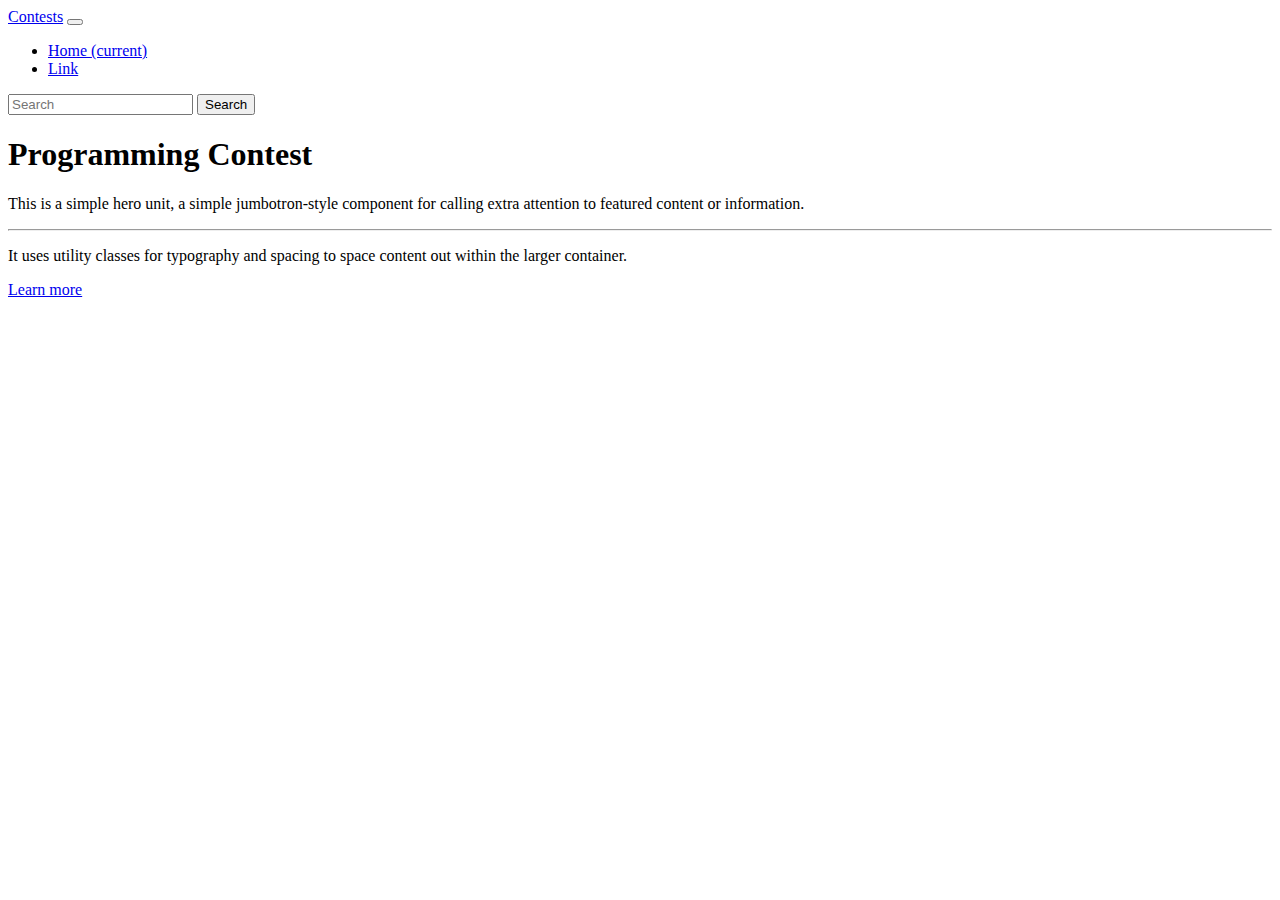
<file: Task1_Landing Page/index.html>
<!DOCTYPE html>
<html>

<head>
  <meta charset="utf-8">
  <meta name="viewport" content="width=device-width">
  <title>replit</title>
  <link href="style.css" rel="stylesheet" type="text/css" />
  <link rel="stylesheet" href="https://cdn.jsdelivr.net/npm/bootstrap@4.6.2/dist/css/bootstrap.min.css"
    integrity="sha384-xOolHFLEh07PJGoPkLv1IbcEPTNtaed2xpHsD9ESMhqIYd0nLMwNLD69Npy4HI+N" crossorigin="anonymous">
</head>

<body>
  <nav class="navbar navbar-expand-lg navbar-light bg-light">
    <a class="navbar-brand" href="#">Contests</a>
    <button class="navbar-toggler" type="button" data-toggle="collapse" data-target="#navbarSupportedContent"
      aria-controls="navbarSupportedContent" aria-expanded="false" aria-label="Toggle navigation">
      <span class="navbar-toggler-icon"></span>
    </button>

    <div class="collapse navbar-collapse" id="navbarSupportedContent">
      <ul class="navbar-nav mr-auto">
        <li class="nav-item active">
          <a class="nav-link" href="#">Home <span class="sr-only">(current)</span></a>
        </li>
        <li class="nav-item">
          <a class="nav-link" href="#">Link</a>
        </li>


      </ul>
      <form class="form-inline my-2 my-lg-0">
        <input class="form-control mr-sm-2" type="search" placeholder="Search" aria-label="Search">
        <button class="btn btn-outline-success my-2 my-sm-0" type="submit">Search</button>
      </form>
    </div>
  </nav>
  <div class="container">
    <div class="jumbotron">
      <h1 class="display-4">Programming Contest</h1>
      <p class="lead">This is a simple hero unit, a simple jumbotron-style component for calling extra attention to
        featured content or information.</p>
      <hr class="my-4">
      <p>It uses utility classes for typography and spacing to space content out within the larger container.</p>
      <a class="btn btn-primary btn-lg" href="#" role="button">Learn more</a>
    </div>
  </div>

  <div id="cardContainer" class="rows container">
   
  </div>



  <script src="script.js"></script>

  <!--
  This script places a badge on your repl's full-browser view back to your repl's cover
  page. Try various colors for the theme: dark, light, red, orange, yellow, lime, green,
  teal, blue, blurple, magenta, pink!
  -->
  <script src="https://cdn.jsdelivr.net/npm/jquery@3.5.1/dist/jquery.slim.min.js"
    integrity="sha384-DfXdz2htPH0lsSSs5nCTpuj/zy4C+OGpamoFVy38MVBnE+IbbVYUew+OrCXaRkfj"
    crossorigin="anonymous"></script>
  <script src="https://cdn.jsdelivr.net/npm/bootstrap@4.6.2/dist/js/bootstrap.bundle.min.js"
    integrity="sha384-Fy6S3B9q64WdZWQUiU+q4/2Lc9npb8tCaSX9FK7E8HnRr0Jz8D6OP9dO5Vg3Q9ct"
    crossorigin="anonymous"></script>
  <script src="https://replit.com/public/js/replit-badge-v2.js" theme="dark" position="bottom-right"></script>
</body>

</html>
</file>
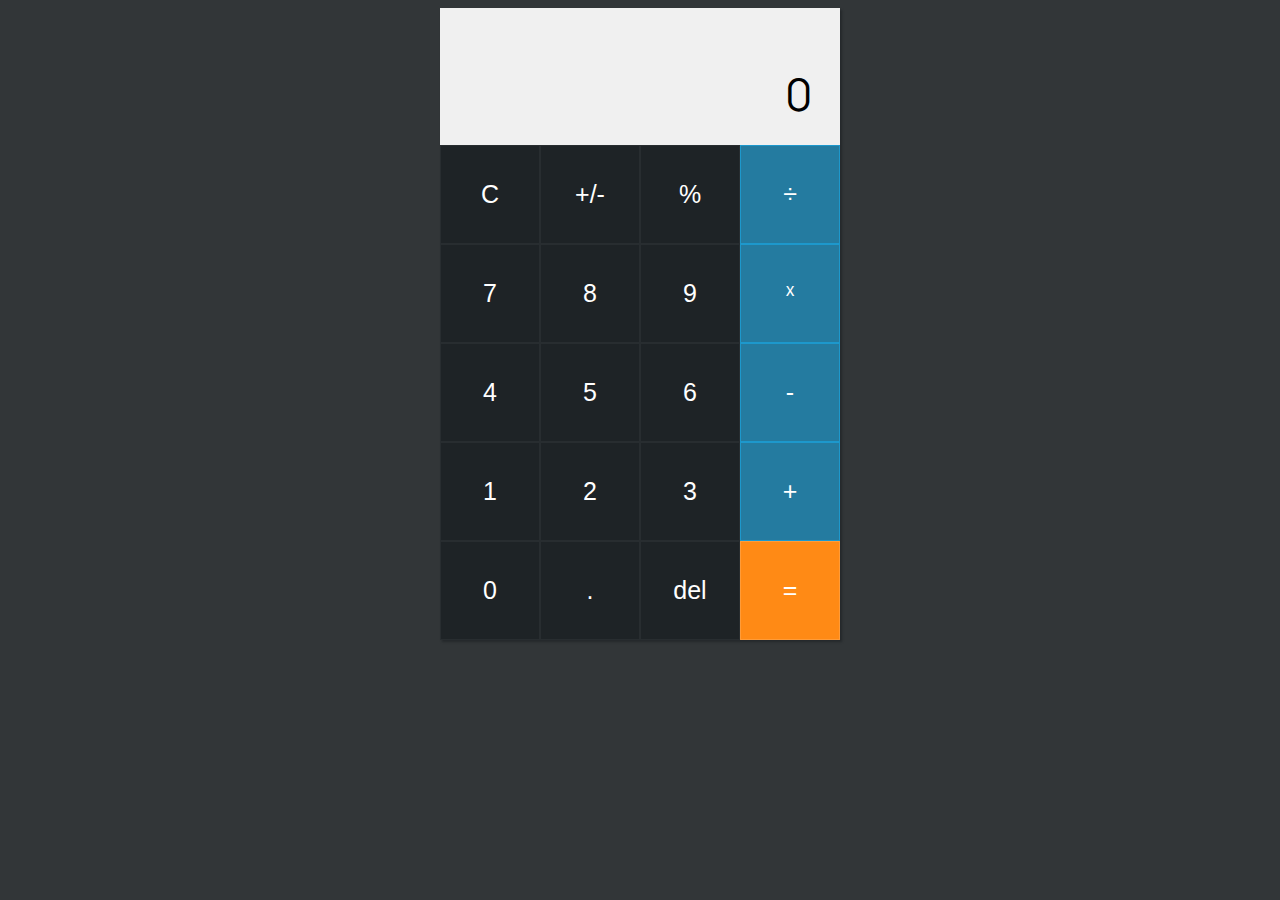
<file: Task3_Calculator/index.html>
<!DOCTYPE html>
<html lang="en">

<head>
    <meta charset="UTF-8">
    <meta name="viewport" content="width=device-width, initial-scale=1.0">
    <title>Calculator</title>
    <script src="script.js"></script>
    <link rel="stylesheet" href="style.css">
    <link href="https://fonts.googleapis.com/css2?family=Manrope:wght@300&display=swap" rel="stylesheet">
</head>

<body>
    <section id="calculator">
        <div id="calc" class="format"></div>
        <div id="results" class="format">0</div>
        <div id="buttons">
            <div id="line">
                <button id="clear" class="btn grey" onclick="clr()">C</button>
                <button id="unsigned" class="btn grey" onclick="changeSignal()">+/-</button>
                <button id="pct" class="btn grey" onclick="uniqueStr('*0.01')">%</button>
                <button id="/" class="btn blue" onclick="mathOperations(this.id)">÷</button>
            </div>
            <div id="line">
                <button id="7" class="btn grey" onclick="numbers(this.id)">7</button>
                <button id="8" class="btn grey" onclick="numbers(this.id)">8</button>
                <button id="9" class="btn grey" onclick="numbers(this.id)">9</button>
                <button id="*" class="btn blue" onclick="mathOperations(this.id)">ˣ</button>
            </div>
            <div id="line">
                <button id="4" class="btn grey" onclick="numbers(this.id)">4</button>
                <button id="5" class="btn grey" onclick="numbers(this.id)">5</button>
                <button id="6" class="btn grey" onclick="numbers(this.id)">6</button>
                <button id="-" class="btn blue" onclick="mathOperations(this.id)">-</button>
            </div>
            <div id="line">
                <button id="1" class="btn grey" onclick="numbers(this.id)">1</button>
                <button id="2" class="btn grey" onclick="numbers(this.id)">2</button>
                <button id="3" class="btn grey" onclick="numbers(this.id)">3</button>
                <button id="+" class="btn blue" onclick="mathOperations(this.id)">+</button>
            </div>
            <div id="line">
                <button id="0" class="btn grey" onclick="numbers(this.id)">0</button>
                <button id="." class="btn grey" onclick="unique(this.id)">.</button>
                <button id="del" class="btn grey" onclick="dlt()">del</button>
                <button id="equals" class="btn orange" onclick="displayEquals()">=</button>
            </div>
        </div>
    </section>
</body>

</html>
</file>
<file: Task1_Landing Page/style.css>
html {
  height: 100%;
  width: 100%;
}
#cardContainer{
  /* border: 2px solid red; */
  display: flex;
  flex-direction: row;
  flex-wrap: wrap;
  justify-content: space-around;
  
}
.card{
  margin-bottom: 2rem;
  box-shadow: 2px 2px 5px #555;
}
.card-body{
  /* border: 2px solid green; */
  padding: 2rem;
  justify-content: space-around;
  
}
</file>
<file: Task3_Calculator/style.css>
body{
    display: flex;
    justify-content: center;
    font-family: 'Manrope', sans-serif;
    background-color: #323638;
}
section#calculator{
    width: 400px;
    box-shadow: 2px 2px 2px rgba(30, 35, 38, 0.686);
    background-color: #f0f0f0;
}
.format{
    width: 88%;
    text-align: end;
    margin-left: 5%;
    outline: none;
}
div#results{
    font-size: 45px;
    height: 70px;
    overflow: auto;
    padding-bottom: 12px;
}
div#calc{
    font-size: 22px;
    padding-top: 10px;
    overflow: auto;
    height: 45px;
}
div#line{
    display: flex;
    flex-direction: row;
}
.btn{
    color: white;
    width: 100px;
    font-size: 25px;
    font-weight: lighter;
    height: 99px;
    display: flex;
    align-items: center;
    justify-content: center;
    cursor: pointer;
    -webkit-user-select: none;
}
.btn:hover{
    background-color: rgb(211, 210, 210);
    color: black;
}

.btn:active{
    background-color: #fff;
    color: black;
}
.grey{
    background-color: #1e2326;
    border: 1px solid #282d30;
}
.blue{
    background-color: #247BA0;
    border: 1px solid #1d98cc;
}
.orange{
    background-color: #ff8a15;
    border: 1px solid #ff9c39;
}

button{
    cursor: pointer;
    border: transparent;
    background: transparent;
    padding: 0;
    outline: 0;
}
</file>
